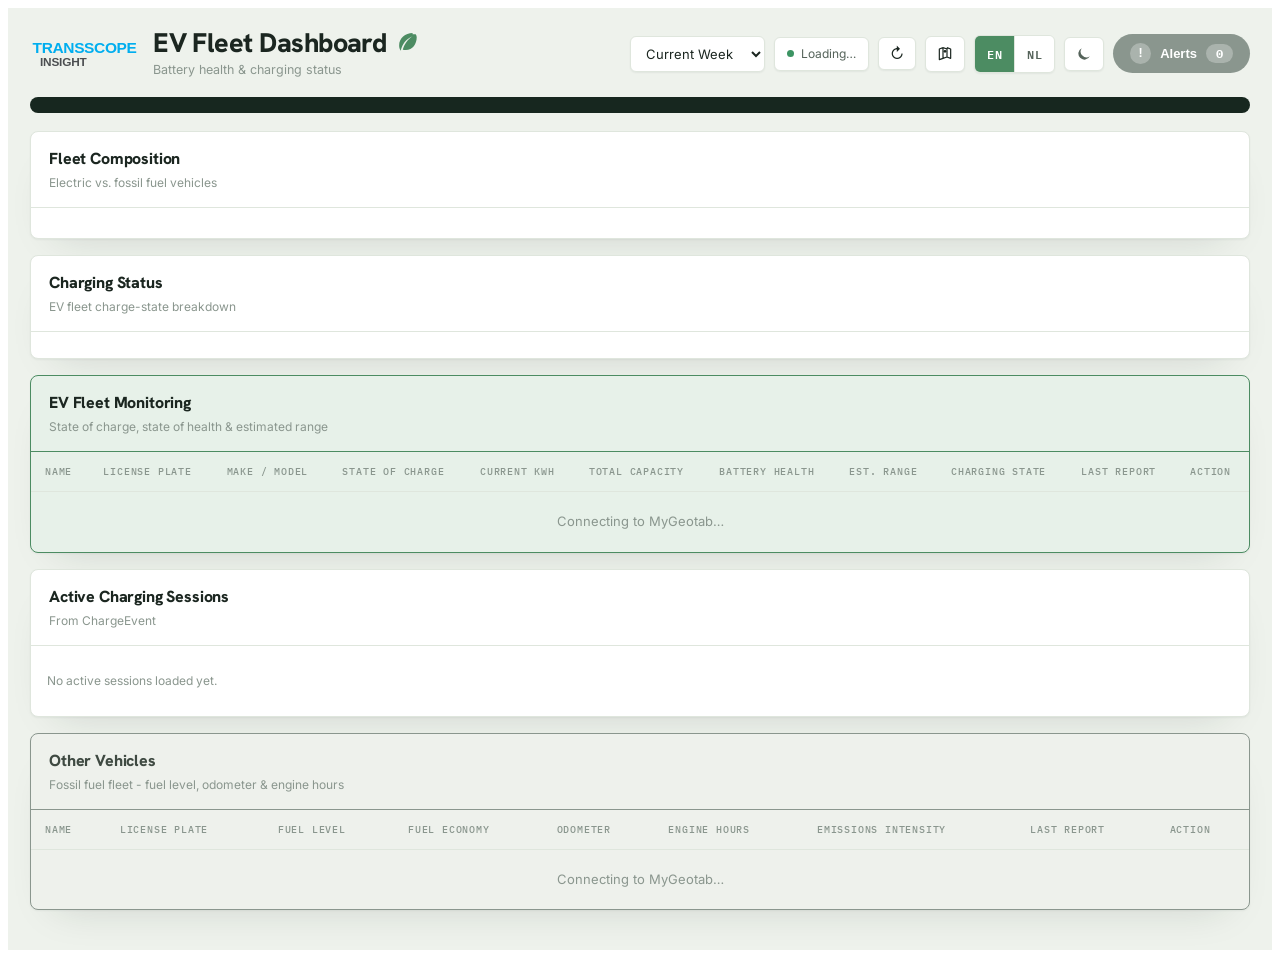
<file: ev-dashboard/geotab-ev-addin V1/index.html>
<!DOCTYPE html>
<html lang="en">
<head>
<meta charset="UTF-8" />
<title>EV Fleet Dashboard</title>
<link rel="preconnect" href="https://fonts.googleapis.com" />
<link rel="stylesheet" href="https://fonts.googleapis.com/css2?family=Hanken+Grotesk:wght@500;700;800&family=IBM+Plex+Mono:wght@400;500;600&family=Inter:wght@400;500;600;700&display=swap" />
<link rel="stylesheet" type="text/css" href="style.css" />
</head>
<body>
  <div id="evFleetDashboard" class="evfd">

    <div class="evfd-toolbar">
      <div class="evfd-brand">
        <svg class="evfd-logo" viewBox="0 0 290 130" xmlns="http://www.w3.org/2000/svg" aria-label="Transscope Insight" role="img">
          <text id="evfdLogoBlue" x="7" y="62" font-family="-apple-system,'Segoe UI',Roboto,Arial,sans-serif" font-weight="800" font-size="42" letter-spacing="-1" fill="#00AEEF">TRANSSCOPE</text>
          <text id="evfdLogoGrey" x="27" y="98" font-family="-apple-system,'Segoe UI',Roboto,Arial,sans-serif" font-weight="800" font-size="32" letter-spacing="-0.5" fill="#4B4E50">INSIGHT</text>
        </svg>
        <div>
        <h1 class="evfd-title">
          <span data-i18n="title">EV Fleet Dashboard</span>
          <svg class="evfd-leaf-icon" viewBox="0 0 24 24" xmlns="http://www.w3.org/2000/svg" aria-hidden="true"><path fill="currentColor" d="M17 3c-7 0-13 5-13 12 0 2 .5 3.5 1.5 5 1.5-6 4.5-11 11.5-14-5 3-8 8-9.5 13 1 .3 2 .4 3 .4 6.5 0 10.5-5.9 10.5-12.4 0-1-.3-2-1-3-1 0-2 0-3 0Z"/></svg>
        </h1>
        <p class="evfd-subtitle" data-i18n="subtitle">Battery health &amp; charging status</p>
        </div>
      </div>
      <div class="evfd-toolbar-right">
        <div class="evfd-filter">
          <select id="evfdPeriodSelect" class="evfd-select" data-i18n-title="chargingPeriod" title="Charging period">
            <option value="current_week" data-i18n="periodCurrentWeek">Current Week</option>
            <option value="last_week" data-i18n="periodLastWeek">Last Week</option>
            <option value="last_month" data-i18n="periodLastMonth">Last Month</option>
            <option value="custom" data-i18n="periodCustom">Custom Range</option>
          </select>
          <span id="evfdCustomRange" class="evfd-custom-range" hidden>
            <input type="date" id="evfdCustomFrom" class="evfd-date-input" />
            <span class="evfd-custom-range-sep">&ndash;</span>
            <input type="date" id="evfdCustomTo" class="evfd-date-input" />
          </span>
        </div>
        <span id="evfdSyncPill" class="evfd-sync-pill">
          <span class="evfd-live-dot"></span><span id="evfdSyncText">Loading&hellip;</span>
        </span>
        <button id="evfdRefreshBtn" class="evfd-icon-btn" data-i18n-title="refresh" title="Refresh">&#8635;</button>
        <button id="evfdChargeMapBtn" class="evfd-icon-btn" data-i18n-title="chargeFuelMap" title="Charge &amp; Fuel Map">
          <svg viewBox="0 0 24 24" width="16" height="16" fill="none" stroke="currentColor" stroke-width="1.8" stroke-linejoin="round" aria-hidden="true"><path d="M9 20l-5.5 2V6L9 4m0 16 6-2m-6 2V4m6 14 5.5 2V6L15 4m0 14V4m-6 0 6 2"/><circle cx="12" cy="9.5" r="2.1" fill="currentColor" stroke="none"/></svg>
        </button>

        <div class="evfd-lang-toggle" id="evfdLangToggle" data-active="en">
          <button type="button" class="evfd-lang-opt" data-lang="en" title="English">EN</button>
          <button type="button" class="evfd-lang-opt" data-lang="nl" title="Nederlands">NL</button>
        </div>

        <button type="button" id="evfdThemeToggle" class="evfd-theme-toggle" data-i18n-title="toggleDarkMode" title="Toggle dark mode" aria-pressed="false">
          <svg class="evfd-theme-moon" viewBox="0 0 24 24" xmlns="http://www.w3.org/2000/svg" aria-hidden="true"><path fill="currentColor" d="M20.7 15.3A8.6 8.6 0 0 1 8.7 3.3 9 9 0 1 0 20.7 15.3Z"/></svg>
          <svg class="evfd-theme-sun" viewBox="0 0 24 24" xmlns="http://www.w3.org/2000/svg" aria-hidden="true"><circle cx="12" cy="12" r="4.2" fill="currentColor"/><g stroke="currentColor" stroke-width="1.8" stroke-linecap="round"><path d="M12 2.5v2.4M12 19.1v2.4M4.2 4.2l1.7 1.7M18.1 18.1l1.7 1.7M2.5 12h2.4M19.1 12h2.4M4.2 19.8l1.7-1.7M18.1 5.9l1.7-1.7"/></g></svg>
        </button>

        <div class="evfd-alert-badge-wrap">
          <button id="evfdAlertBadge" class="evfd-alert-badge is-clear" data-i18n-title="alertsDropdownHead" title="Alerts &amp; Notifications">
            <span class="evfd-alert-bang">!</span>
            <span class="evfd-alert-label" data-i18n="alerts">Alerts</span>
            <span id="evfdAlertCount" class="evfd-alert-count">0</span>
          </button>
          <div id="evfdAlertDropdown" class="evfd-alert-dropdown" hidden>
            <div class="evfd-alert-dropdown-head" data-i18n="alertsDropdownHead">Alerts &amp; Notifications</div>
            <div id="evfdAlerts" class="evfd-alert-list">
              <p class="evfd-muted" style="padding:14px 18px;" data-i18n="noAlerts">No alerts.</p>
            </div>
            <div class="evfd-alert-dropdown-foot">
              <button type="button" id="evfdManageRulesBtn" class="evfd-manage-rules-btn" data-i18n="manageEvAlertRules">Manage EV Alert Rules &rarr;</button>
            </div>
          </div>
        </div>
      </div>
    </div>

    <div class="evfd-hero">
      <div id="evfdKpis" class="evfd-kpi-row"><!-- populated by main.js --></div>
    </div>

    <section class="evfd-panel evfd-composition-panel">
      <div class="evfd-panel-head">
        <div class="evfd-panel-title" data-i18n="fleetComposition">Fleet Composition</div>
        <div class="evfd-panel-sub" data-i18n="fleetCompositionSub">Electric vs. fossil fuel vehicles</div>
      </div>
      <div id="evfdComposition" class="evfd-composition-body"><!-- populated by main.js --></div>
    </section>

    <section class="evfd-panel evfd-charging-status-panel">
      <div class="evfd-panel-head">
        <div class="evfd-panel-title" data-i18n="chargingStatus">Charging Status</div>
        <div class="evfd-panel-sub" data-i18n="chargingStatusSub">EV fleet charge-state breakdown</div>
      </div>
      <div id="evfdChargingStatus" class="evfd-status-row"><!-- populated by main.js --></div>
    </section>

    <div class="evfd-col-main">
        <section class="evfd-panel evfd-panel-ev">
          <div class="evfd-panel-head">
            <div class="evfd-panel-title" data-i18n="evFleetMonitoring">EV Fleet Monitoring</div>
            <div class="evfd-panel-sub" data-i18n="evFleetMonitoringSub">State of charge, state of health &amp; estimated range</div>
          </div>
          <div class="evfd-table-wrap">
            <table class="evfd-table">
              <thead>
                <tr>
                  <th data-i18n="colName">Name</th>
                  <th data-i18n="colLicensePlate">License Plate</th>
                  <th data-i18n="colMakeModel">Make / Model</th>
                  <th data-i18n="colStateOfCharge">State of Charge</th>
                  <th data-i18n="colCurrentKwh">Current kWh</th>
                  <th data-i18n="colTotalCapacity">Total Capacity</th>
                  <th data-i18n="colBatteryHealth">Battery Health</th>
                  <th data-i18n="colEstRange">Est. Range</th>
                  <th data-i18n="colChargingState">Charging State</th>
                  <th data-i18n="colLastReport">Last Report</th>
                  <th data-i18n="colAction">Action</th>
                </tr>
              </thead>
              <tbody id="evfdTableBody">
                <tr><td colspan="11" class="evfd-loading-row" data-i18n="connecting">Connecting to MyGeotab&hellip;</td></tr>
              </tbody>
            </table>
          </div>
        </section>

        <section class="evfd-panel">
          <div class="evfd-panel-head">
            <div class="evfd-panel-title" data-i18n="activeChargingSessions">Active Charging Sessions</div>
            <div class="evfd-panel-sub" data-i18n="fromChargeEvent">From ChargeEvent</div>
          </div>
          <div id="evfdChargeCards" class="evfd-charge-grid">
            <p class="evfd-muted" data-i18n="noActiveSessions">No active sessions loaded yet.</p>
          </div>
        </section>

        <section class="evfd-panel evfd-panel-fossil">
          <div class="evfd-panel-head">
            <div class="evfd-panel-title" data-i18n="otherVehicles">Other Vehicles</div>
            <div class="evfd-panel-sub" data-i18n="otherVehiclesSub">Fossil fuel fleet - fuel level, odometer &amp; engine hours</div>
          </div>
          <div class="evfd-table-wrap">
            <table class="evfd-table">
              <thead>
                <tr>
                  <th data-i18n="colName">Name</th>
                  <th data-i18n="colLicensePlate">License Plate</th>
                  <th data-i18n="colFuelLevel">Fuel Level</th>
                  <th data-i18n="colFuelEconomy">Fuel Economy</th>
                  <th data-i18n="colOdometer">Odometer</th>
                  <th data-i18n="colEngineHours">Engine Hours</th>
                  <th data-i18n="colEmissionsIntensity">Emissions Intensity</th>
                  <th data-i18n="colLastReport">Last Report</th>
                  <th data-i18n="colAction">Action</th>
                </tr>
              </thead>
              <tbody id="evfdOtherTableBody">
                <tr><td colspan="9" class="evfd-loading-row" data-i18n="connecting">Connecting to MyGeotab&hellip;</td></tr>
              </tbody>
            </table>
          </div>
        </section>
    </div>

  </div>

  <div id="evfdSessionsOverlay" class="evfd-sessions-overlay" hidden>
    <div class="evfd-sessions-modal">
      <div class="evfd-sessions-head">
        <div>
          <div class="evfd-sessions-title" id="evfdSessionsTitle" data-i18n="chargingSessions">Charging Sessions</div>
          <div class="evfd-sessions-sub" id="evfdSessionsSub"></div>
        </div>
        <button id="evfdSessionsClose" class="evfd-sessions-close" data-i18n-title="close" title="Close">&times;</button>
      </div>
      <div class="evfd-sessions-filter">
        <select id="evfdSessionsPeriod" class="evfd-select">
          <option value="today" data-i18n="periodToday">Today</option>
          <option value="this_week" selected data-i18n="periodThisWeek">This Week</option>
          <option value="last_week" data-i18n="periodLastWeek">Last Week</option>
          <option value="custom" data-i18n="periodCustom">Custom Range</option>
        </select>
        <span id="evfdSessionsCustomRange" class="evfd-custom-range" hidden>
          <input type="date" id="evfdSessionsCustomFrom" class="evfd-date-input" />
          <span class="evfd-custom-range-sep">&ndash;</span>
          <input type="date" id="evfdSessionsCustomTo" class="evfd-date-input" />
        </span>
      </div>
      <div id="evfdSessionsList" class="evfd-sessions-list"><!-- populated by main.js --></div>
    </div>
  </div>

  <script type="text/javascript" src="main.js"></script>
</body>
</html>
</file>
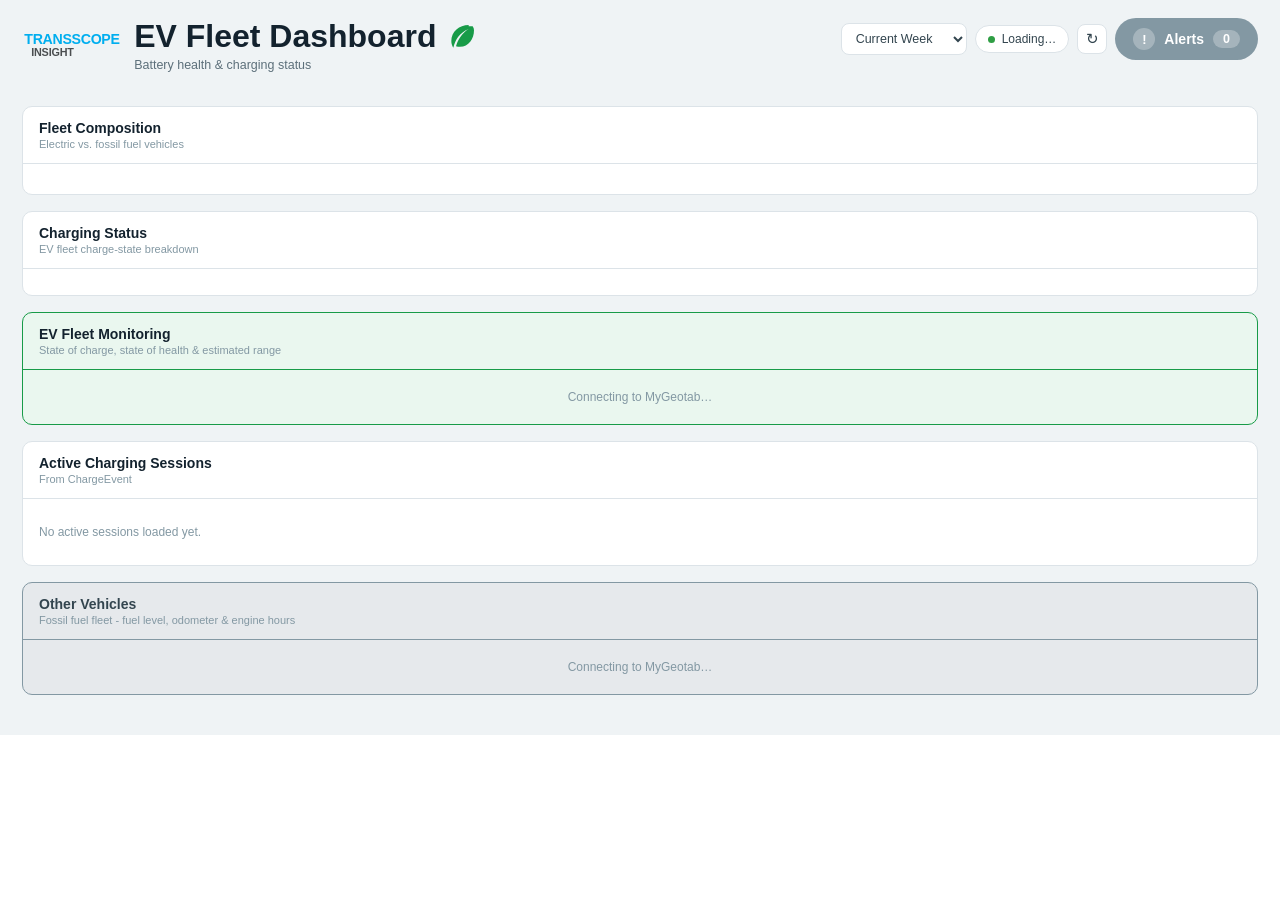
<file: ev-dashboard/geotab-ev-addin V1/embedded/page.html>
<!DOCTYPE html>
<html lang="en">
<head>
<meta charset="UTF-8" />
<title>EV Fleet Dashboard</title>
</head>
<body style="margin:0;">
<div id="evFleetDashboard" style="font-family:-apple-system,'Segoe UI',Roboto,Arial,sans-serif;color:#13222E;background:#EFF3F5;padding:18px 22px 40px;box-sizing:border-box;">
<div style="display:flex;justify-content:space-between;align-items:flex-start;gap:14px;margin-bottom:16px;flex-wrap:wrap;">
<div style="display:flex;align-items:center;gap:14px;">
<svg style="height:44px;width:auto;display:block;flex-shrink:0;" viewBox="0 0 290 130" xmlns="http://www.w3.org/2000/svg" aria-label="Transscope Insight" role="img"><text id="evfdLogoBlue" x="7" y="62" font-family="-apple-system,'Segoe UI',Roboto,Arial,sans-serif" font-weight="800" font-size="42" letter-spacing="-1" fill="#00AEEF">TRANSSCOPE</text><text id="evfdLogoGrey" x="27" y="98" font-family="-apple-system,'Segoe UI',Roboto,Arial,sans-serif" font-weight="800" font-size="32" letter-spacing="-0.5" fill="#4B4E50">INSIGHT</text></svg>
<div>
<h1 style="font-size:32px;font-weight:700;margin:0;display:flex;align-items:center;gap:10px;">
EV Fleet Dashboard
<svg style="width:1em;height:1em;flex-shrink:0;color:#189B48;" viewBox="0 0 24 24" xmlns="http://www.w3.org/2000/svg" aria-hidden="true"><path fill="currentColor" d="M17 3c-7 0-13 5-13 12 0 2 .5 3.5 1.5 5 1.5-6 4.5-11 11.5-14-5 3-8 8-9.5 13 1 .3 2 .4 3 .4 6.5 0 10.5-5.9 10.5-12.4 0-1-.3-2-1-3-1 0-2 0-3 0Z"/></svg>
</h1>
<p id="evfdSubtitle" style="font-size:12.5px;color:#5C6F7A;margin:3px 0 0;">Battery health &amp; charging status</p>
</div>
</div>
<div style="display:flex;align-items:center;gap:8px;flex-wrap:wrap;">
<div style="display:flex;align-items:center;gap:8px;">
<select id="evfdPeriodSelect" title="Charging period" style="height:32px;border-radius:8px;border:1px solid #DCE3E8;background:#FFFFFF;color:#33454F;font-size:12.5px;padding:0 10px;cursor:pointer;box-sizing:border-box;">
<option value="current_week">Current Week</option>
<option value="last_week">Last Week</option>
<option value="last_month">Last Month</option>
<option value="custom">Custom Range</option>
</select>
<span id="evfdCustomRange" hidden style="display:none;align-items:center;gap:6px;">
<input type="date" id="evfdCustomFrom" style="height:32px;border-radius:8px;border:1px solid #DCE3E8;background:#FFFFFF;color:#33454F;font-size:12px;padding:0 8px;box-sizing:border-box;" />
<span style="color:#8398A3;">&ndash;</span>
<input type="date" id="evfdCustomTo" style="height:32px;border-radius:8px;border:1px solid #DCE3E8;background:#FFFFFF;color:#33454F;font-size:12px;padding:0 8px;box-sizing:border-box;" />
</span>
</div>
<span id="evfdSyncPill" style="display:inline-flex;align-items:center;gap:7px;background:#FFFFFF;border:1px solid #DCE3E8;border-radius:999px;padding:6px 12px;font-size:12px;color:#33454F;">
<span style="width:7px;height:7px;border-radius:50%;background:#2F9E44;display:inline-block;"></span><span id="evfdSyncText">Loading&hellip;</span>
</span>
<button id="evfdRefreshBtn" title="Refresh" style="width:30px;height:30px;border-radius:8px;border:1px solid #DCE3E8;background:#FFFFFF;cursor:pointer;font-size:15px;color:#33454F;" onmouseover="this.style.background='#F6F8F9'" onmouseout="this.style.background='#FFFFFF'">&#8635;</button>
<div style="position:relative;">
<button id="evfdAlertBadge" title="Alerts &amp; Notifications" style="display:inline-flex;align-items:center;gap:9px;border:none;border-radius:999px;padding:10px 18px;font-size:14px;font-weight:700;cursor:pointer;color:#FFFFFF;background:#8398A3;">
<span style="display:inline-flex;align-items:center;justify-content:center;width:22px;height:22px;border-radius:50%;background:rgba(255,255,255,.28);font-size:13px;line-height:1;flex-shrink:0;">!</span>
<span style="white-space:nowrap;">Alerts</span>
<span id="evfdAlertCount" style="background:rgba(255,255,255,.28);border-radius:999px;padding:2px 10px;font-size:12.5px;">0</span>
</button>
<div id="evfdAlertDropdown" hidden style="position:absolute;top:calc(100% + 8px);right:0;width:320px;max-height:400px;overflow-y:auto;background:#FFFFFF;border:1px solid #DCE3E8;border-radius:10px;box-shadow:0 8px 24px rgba(0,0,0,.16);z-index:20;box-sizing:border-box;">
<div style="padding:12px 16px;border-bottom:1px solid #DCE3E8;font-size:13px;font-weight:600;">Alerts &amp; Notifications</div>
<div id="evfdAlerts">
<p style="color:#8398A3;font-size:12px;padding:14px 18px;">No alerts.</p>
</div>
<div style="padding:8px 12px;border-top:1px solid #DCE3E8;">
<button id="evfdManageRulesBtn" style="width:100%;border:none;background:none;color:#2F7DD1;font-size:12px;font-weight:600;padding:6px 4px;cursor:pointer;text-align:left;box-sizing:border-box;">Manage EV Alert Rules &rarr;</button>
</div>
</div>
</div>
</div>
</div>
<div id="evfdKpis" style="display:grid;grid-template-columns:repeat(5,1fr);gap:12px;margin-bottom:18px;"></div>
<section style="background:#FFFFFF;border:1px solid #DCE3E8;border-radius:10px;overflow:hidden;box-sizing:border-box;margin-bottom:16px;">
<div style="padding:13px 16px;border-bottom:1px solid #DCE3E8;box-sizing:border-box;">
<div style="font-size:14px;font-weight:600;">Fleet Composition</div>
<div style="font-size:11px;color:#8398A3;margin-top:2px;">Electric vs. fossil fuel vehicles</div>
</div>
<div id="evfdComposition" style="padding:14px 16px 16px;box-sizing:border-box;"></div>
</section>
<section style="background:#FFFFFF;border:1px solid #DCE3E8;border-radius:10px;overflow:hidden;box-sizing:border-box;margin-bottom:16px;">
<div style="padding:13px 16px;border-bottom:1px solid #DCE3E8;box-sizing:border-box;">
<div style="font-size:14px;font-weight:600;">Charging Status</div>
<div style="font-size:11px;color:#8398A3;margin-top:2px;">EV fleet charge-state breakdown</div>
</div>
<div id="evfdChargingStatus" style="display:grid;grid-template-columns:repeat(4,1fr);gap:8px;padding:12px 14px 14px;box-sizing:border-box;"></div>
</section>
<div style="display:flex;flex-direction:column;gap:16px;min-width:0;">
<section style="background:#EAF7EF;border:1px solid #189B48;border-radius:10px;overflow:hidden;box-sizing:border-box;">
<div style="padding:13px 16px;border-bottom:1px solid #189B48;box-sizing:border-box;">
<div style="font-size:14px;font-weight:600;">EV Fleet Monitoring</div>
<div style="font-size:11px;color:#8398A3;margin-top:2px;">State of charge, state of health &amp; estimated range</div>
</div>
<div style="overflow-x:auto;">
<table style="width:100%;border-collapse:collapse;font-size:12px;box-sizing:border-box;">
<thead><tr id="evfdTableHead"></tr></thead>
<tbody id="evfdTableBody">
<tr><td colspan="11" style="text-align:center;color:#8398A3;padding:20px;box-sizing:border-box;">Connecting to MyGeotab&hellip;</td></tr>
</tbody>
</table>
</div>
</section>
<section style="background:#FFFFFF;border:1px solid #DCE3E8;border-radius:10px;overflow:hidden;box-sizing:border-box;">
<div style="padding:13px 16px;border-bottom:1px solid #DCE3E8;box-sizing:border-box;">
<div style="font-size:14px;font-weight:600;">Active Charging Sessions</div>
<div style="font-size:11px;color:#8398A3;margin-top:2px;">From ChargeEvent</div>
</div>
<div id="evfdChargeCards" style="display:grid;grid-template-columns:repeat(2,1fr);gap:12px;padding:14px 16px;box-sizing:border-box;">
<p style="color:#8398A3;font-size:12px;">No active sessions loaded yet.</p>
</div>
</section>
<section style="background:#E6E9EC;border:1px solid #8398A3;border-radius:10px;overflow:hidden;box-sizing:border-box;">
<div style="padding:13px 16px;border-bottom:1px solid #8398A3;box-sizing:border-box;">
<div style="font-size:14px;font-weight:600;color:#33454F;">Other Vehicles</div>
<div style="font-size:11px;color:#8398A3;margin-top:2px;">Fossil fuel fleet - fuel level, odometer &amp; engine hours</div>
</div>
<div style="overflow-x:auto;">
<table style="width:100%;border-collapse:collapse;font-size:12px;box-sizing:border-box;">
<thead><tr id="evfdOtherTableHead"></tr></thead>
<tbody id="evfdOtherTableBody">
<tr><td colspan="9" style="text-align:center;color:#8398A3;padding:20px;box-sizing:border-box;">Connecting to MyGeotab&hellip;</td></tr>
</tbody>
</table>
</div>
</section>
</div>
</div>
<script type="text/javascript">(function () {
"use strict";
if (typeof window.geotab === "undefined") { window.geotab = { addin: {} }; }
var SOC_DIAGNOSTIC_ID = "DiagnosticStateOfChargeId";
var CHARGE_STATE_DIAGNOSTIC_ID = "DiagnosticElectricVehicleChargingStateId";
var LOOKBACK_HOURS = 24;
var FUEL_LEVEL_DIAGNOSTIC_ID = "DiagnosticFuelLevelId";
var ODOMETER_DIAGNOSTIC_ID = "DiagnosticOdometerId";
var ENGINE_HOURS_DIAGNOSTIC_ID = "DiagnosticEngineHoursId";
var DIESEL_CO2_G_PER_LITRE = 2680; // adjust for your fleet's actual fuel type
var LEAF_ICON_SVG = '<svg style="width:.95em;height:.95em;vertical-align:-0.12em;margin-right:5px;" viewBox="0 0 24 24" xmlns="http://www.w3.org/2000/svg" aria-hidden="true">' +
'<path fill="currentColor" d="M17 3c-7 0-13 5-13 12 0 2 .5 3.5 1.5 5 1.5-6 4.5-11 11.5-14-5 3-8 8-9.5 13 1 .3 2 .4 3 .4 6.5 0 10.5-5.9 10.5-12.4 0-1-.3-2-1-3-1 0-2 0-3 0Z"/>' +
'</svg>';
var EV_KM_PER_KWH = 5.5;
var ICE_CO2_G_PER_KM = 192;
var FULL_CHARGE_SOC_THRESHOLD = 95;
var LOW_CHARGE_SOC_THRESHOLD = 20;
// Names of the MyGeotab Rules the customer creates under Rules & Groups ->
// Rules. Matched via RuleSearch's wildcard name search, so a rule named
// e.g. "EV lage acculading (fleet)" still matches. Edit these two strings
// if the customer's actual rule names differ from what's shown here.
var EV_ALERT_RULE_NAMES = { lowSoc: "EV lage acculading", chargeComplete: "EV klaar met laden" };
// Confirmed by the user directly from their MyGeotab address bar: the
// Rules configuration page is #rules.
var RULES_PAGE_HASH = "rules";
var STATUS_ICONS = {
full: '<svg style="width:1em;height:1em;display:block;" viewBox="0 0 24 24" xmlns="http://www.w3.org/2000/svg" aria-hidden="true"><rect x="2" y="7" width="18" height="10" rx="2" fill="none" stroke="currentColor" stroke-width="1.6"/><rect x="21" y="10" width="2" height="4" fill="currentColor"/><rect x="4.5" y="9" width="13" height="6" fill="currentColor"/></svg>',
low: '<svg style="width:1em;height:1em;display:block;" viewBox="0 0 24 24" xmlns="http://www.w3.org/2000/svg" aria-hidden="true"><rect x="2" y="7" width="18" height="10" rx="2" fill="none" stroke="currentColor" stroke-width="1.6"/><rect x="21" y="10" width="2" height="4" fill="currentColor"/><rect x="4.5" y="9" width="3" height="6" fill="currentColor"/></svg>',
charging: '<svg style="width:1em;height:1em;display:block;" viewBox="0 0 24 24" xmlns="http://www.w3.org/2000/svg" aria-hidden="true"><path fill="currentColor" d="M13 2 4 14h6l-1 8 9-12h-6z"/></svg>',
idle: '<svg style="width:1em;height:1em;display:block;" viewBox="0 0 24 24" xmlns="http://www.w3.org/2000/svg" aria-hidden="true"><rect x="2" y="7" width="18" height="10" rx="2" fill="none" stroke="currentColor" stroke-width="1.6"/><rect x="21" y="10" width="2" height="4" fill="currentColor"/><line x1="1" y1="5" x2="21" y2="19" stroke="currentColor" stroke-width="1.8"/></svg>'
};
var COLOR = {"bg":"#EFF3F5","surface":"#FFFFFF","surface2":"#F6F8F9","line":"#DCE3E8","ink900":"#13222E","ink700":"#33454F","ink500":"#5C6F7A","ink400":"#8398A3","green":"#6FA83A","evGreen":"#189B48","darkGreen":"#0E5C2B","accent":"#2F7DD1","panelEvBg":"#EAF7EF","panelFossilBg":"#E6E9EC","logoBlue":"#00AEEF","logoGrey":"#4B4E50"};
var STATUS_COLOR = {"excellent":"#2F9E44","good":"#6FA83A","fair":"#D9A222","poor":"#DB7B2B","critical":"#D6455D"};
var CHG_COLOR = {"ac":"#2F7DD1","dc":"#7CB92F"};
var FONT_MONO = "'SFMono-Regular',Consolas,'Liberation Mono',monospace";
var NUM_STYLE = "font-family:" + FONT_MONO + ";font-variant-numeric:tabular-nums;";
var EV_COLUMNS_KEYS = ["Name", "License Plate", "Make / Model", "State of Charge", "Current kWh", "Total Capacity", "Battery Health", "Est. Range", "Charging State", "Last Report", "Action"];
var OTHER_COLUMNS_KEYS = ["Name", "License Plate", "Fuel Level", "Fuel Economy", "Odometer", "Engine Hours", "Emissions Intensity", "Last Report", "Action"];
function renderThead(headEl, keys, borderColor, bgColor) {
headEl.innerHTML = keys.map(function (k) {
return '<th style="text-align:left;font-size:9.5px;letter-spacing:.03em;text-transform:uppercase;color:' + COLOR.ink400 + ';padding:9px 10px;border-bottom:1px solid ' + borderColor + ';white-space:nowrap;box-sizing:border-box;background:' + bgColor + ';">' + k + '</th>';
}).join("");
}
function escapeHtml(s) {
return String(s).replace(/[&<>"']/g, function (c) {
return { "&": "&amp;", "<": "&lt;", ">": "&gt;", '"': "&quot;", "'": "&#39;" }[c];
});
}
function actionButtonsCell(td, id, showSessions) {
var sessionsBtn = !showSessions ? "" :
'<button data-sessions data-device-id="' + escapeHtml(id) + '" style="border:1px solid ' + COLOR.evGreen + ';background:' + COLOR.surface + ';color:' + COLOR.evGreen + ';font-size:11px;font-weight:600;padding:5px 10px;border-radius:6px;cursor:pointer;white-space:nowrap;">' + "Charging Sessions" + '</button>';
return '<td style="' + td + '"><div style="display:flex;gap:6px;flex-wrap:wrap;">' +
sessionsBtn +
'<button data-trips data-device-id="' + escapeHtml(id) + '" style="border:none;background:' + COLOR.accent + ';color:#FFFFFF;font-size:11px;font-weight:700;padding:5px 12px;border-radius:6px;cursor:pointer;white-space:nowrap;box-shadow:0 1px 3px rgba(47,125,209,.4);" onmouseover="this.style.background=\'#2569BA\'" onmouseout="this.style.background=\'' + COLOR.accent + '\'">' + "Trips" + '</button>' +
'<button data-localize data-device-id="' + escapeHtml(id) + '" style="border:1px solid ' + COLOR.line + ';background:' + COLOR.surface + ';color:' + COLOR.accent + ';font-size:11px;font-weight:600;padding:5px 10px;border-radius:6px;cursor:pointer;white-space:nowrap;" onmouseover="this.style.background=\'' + COLOR.surface2 + '\'" onmouseout="this.style.background=\'' + COLOR.surface + '\'">' + "Localize Vehicle" + '</button>' +
'</div></td>';
}
function vehicleLinkCell(td, id, name, bg) {
return '<td style="' + td + '"><span data-open-device data-device-id="' + escapeHtml(id) + '" title="' + "Open vehicle asset page" + '" style="display:inline-block;font-family:' + FONT_MONO + ';font-weight:600;color:' + COLOR.accent + ';cursor:pointer;border:1px solid ' + COLOR.line + ';background:' + bg + ';padding:4px 10px;border-radius:6px;" onmouseover="this.style.background=\'rgba(47,125,209,.12)\';this.style.borderColor=\'' + COLOR.accent + '\'" onmouseout="this.style.background=\'' + bg + '\';this.style.borderColor=\'' + COLOR.line + '\'">' + escapeHtml(name) + '</span></td>';
}
function startOfWeek(d) {
var date = new Date(d);
var day = date.getDay();
var diff = day === 0 ? -6 : 1 - day;
date.setDate(date.getDate() + diff);
date.setHours(0, 0, 0, 0);
return date;
}
// Confirmed by the user directly from their MyGeotab address bar: the EV
// Charging page is #evCharging, filtered to one vehicle via devices:!(id)
// (same list-wrapping pattern as #tripsHistory). Date range is left to the
// user inside that page rather than pinned here.
function chargingSessionsHash(deviceId) {
return "evCharging,devices:!(" + deviceId + ")";
}
function getPeriodRange(period, customFrom, customTo) {
var now = new Date();
if (period === "last_week") {
var thisWeekStart = startOfWeek(now);
var from = new Date(thisWeekStart);
from.setDate(from.getDate() - 7);
var to = new Date(thisWeekStart);
to.setMilliseconds(-1);
return { from: from, to: to, label: "Last Week" };
}
if (period === "last_month") {
var y = now.getFullYear(), m = now.getMonth();
var lmFrom = new Date(y, m - 1, 1, 0, 0, 0, 0);
var lmTo = new Date(y, m, 1, 0, 0, 0, 0);
lmTo.setMilliseconds(-1);
return { from: lmFrom, to: lmTo, label: "Last Month" };
}
if (period === "custom") {
var cFrom = customFrom ? new Date(customFrom + "T00:00:00") : startOfWeek(now);
var cTo = customTo ? new Date(customTo + "T23:59:59") : now;
return { from: cFrom, to: cTo, label: "Custom Range" };
}
return { from: startOfWeek(now), to: now, label: "Current Week" };
}
geotab.addin.evFleetDashboard = function () {
var elTableBody = document.getElementById("evfdTableBody");
var elTableHead = document.getElementById("evfdTableHead");
var elOtherTableBody = document.getElementById("evfdOtherTableBody");
var elOtherTableHead = document.getElementById("evfdOtherTableHead");
var elKpis = document.getElementById("evfdKpis");
var elChargeCards = document.getElementById("evfdChargeCards");
var elChargingStatus = document.getElementById("evfdChargingStatus");
var elAlerts = document.getElementById("evfdAlerts");
var elAlertBadge = document.getElementById("evfdAlertBadge");
var elAlertCount = document.getElementById("evfdAlertCount");
var elAlertDropdown = document.getElementById("evfdAlertDropdown");
var elManageRulesBtn = document.getElementById("evfdManageRulesBtn");
var elComposition = document.getElementById("evfdComposition");
var elSyncText = document.getElementById("evfdSyncText");
var elRefreshBtn = document.getElementById("evfdRefreshBtn");
var elPeriodSelect = document.getElementById("evfdPeriodSelect");
var elCustomRange = document.getElementById("evfdCustomRange");
var elCustomFrom = document.getElementById("evfdCustomFrom");
var elCustomTo = document.getElementById("evfdCustomTo");
var elRoot = document.getElementById("evFleetDashboard");
var lastModel = null;
var lastSyncState = null;
var ruleAlertsCache = [];
function renderTheads() {
renderThead(elTableHead, EV_COLUMNS_KEYS, COLOR.evGreen, COLOR.panelEvBg);
renderThead(elOtherTableHead, OTHER_COLUMNS_KEYS, COLOR.ink400, COLOR.panelFossilBg);
}
function updateSyncText() {
if (!lastSyncState) { elSyncText.textContent = "Loading..."; return; }
if (lastSyncState.kind === "synced") { elSyncText.textContent = "Synced " + lastSyncState.time.toLocaleTimeString(); }
else if (lastSyncState.kind === "error") { elSyncText.textContent = "Error loading data"; }
}
function loadAndRender(api) {
var liveFromDate = new Date(Date.now() - LOOKBACK_HOURS * 3600 * 1000).toISOString();
var period = getPeriodRange(elPeriodSelect.value, elCustomFrom.value, elCustomTo.value);
api.multiCall([
["Get", { typeName: "Device", search: { fromDate: liveFromDate } }],
["Get", { typeName: "StatusData", search: { diagnosticSearch: { id: SOC_DIAGNOSTIC_ID }, fromDate: liveFromDate } }],
["Get", { typeName: "StatusData", search: { diagnosticSearch: { id: CHARGE_STATE_DIAGNOSTIC_ID }, fromDate: liveFromDate } }],
["Get", { typeName: "BatteryStateOfHealth", search: {} }],
["Get", { typeName: "ChargeEvent", search: { fromDate: liveFromDate } }],
["Get", { typeName: "ChargeEvent", search: { fromDate: period.from.toISOString(), toDate: period.to.toISOString() } }],
["Get", { typeName: "StatusData", search: { diagnosticSearch: { id: FUEL_LEVEL_DIAGNOSTIC_ID }, fromDate: liveFromDate } }],
["Get", { typeName: "StatusData", search: { diagnosticSearch: { id: ODOMETER_DIAGNOSTIC_ID }, fromDate: liveFromDate } }],
["Get", { typeName: "StatusData", search: { diagnosticSearch: { id: ENGINE_HOURS_DIAGNOSTIC_ID }, fromDate: liveFromDate } }],
["Get", { typeName: "Trip", search: { fromDate: liveFromDate } }],
["Get", { typeName: "FuelUsed", search: { fromDate: liveFromDate } }],
["Get", { typeName: "Rule", search: { name: "%" + EV_ALERT_RULE_NAMES.lowSoc + "%" } }],
["Get", { typeName: "Rule", search: { name: "%" + EV_ALERT_RULE_NAMES.chargeComplete + "%" } }]
], function (results) {
try {
var model = buildModel(results[0], results[1], results[2], results[3], results[4], results[6], results[7], results[8], results[9], results[10]);
model.totalDeviceCount = (results[0] || []).length;
model.totalChargedKwh = sumEnergyKwh(results[5]);
model.acChargedKwh = sumEnergyKwh(results[5], "AC");
model.dcChargedKwh = sumEnergyKwh(results[5], "DC");
model.periodChargeEventCount = (results[5] || []).length;
model.periodLabel = period.label;
model.isLivePeriod = elPeriodSelect.value === "current_week";
console.log("EV Fleet Dashboard: period", period.label, "(" + period.from.toISOString() + " to " + period.to.toISOString() + ") -",
model.periodChargeEventCount, "ChargeEvent record(s),", model.totalChargedKwh, "kWh");
render(model);
lastSyncState = { kind: "synced", time: new Date() };
updateSyncText();
loadRuleAlerts(api, results[0], results[11], results[12]);
} catch (e) {
console.error("EV Fleet Dashboard: failed to process API results", e);
}
}, function (err) {
console.error("EV Fleet Dashboard: MyGeotab API call failed", err);
lastSyncState = { kind: "error", time: null };
updateSyncText();
});
}
// Rule/ExceptionEvent lookup runs as a second, separate step after the main
// multiCall - ExceptionEvent can only be searched by rule ID, not by name,
// so the Rule Get calls above have to resolve first. Renders nothing (and
// leaves the customer's own alerts button working normally) until the
// customer has actually created these two Rules in MyGeotab - a Rule Get
// with no match just returns an empty array, not an error.
function loadRuleAlerts(api, devices, lowSocRules, chargeCompleteRules) {
var deviceNameById = {};
(devices || []).forEach(function (d) { deviceNameById[d.id] = d.name || d.id; });
var rules = [];
if (lowSocRules && lowSocRules[0]) rules.push({ id: lowSocRules[0].id, name: lowSocRules[0].name, sev: "critical" });
if (chargeCompleteRules && chargeCompleteRules[0]) rules.push({ id: chargeCompleteRules[0].id, name: chargeCompleteRules[0].name, sev: "info" });
if (!rules.length) { ruleAlertsCache = []; return; }
var fromDate = new Date(Date.now() - LOOKBACK_HOURS * 3600 * 1000).toISOString();
api.multiCall(rules.map(function (r) {
return ["Get", { typeName: "ExceptionEvent", search: { ruleSearch: { id: r.id }, fromDate: fromDate } }];
}), function (results) {
var alerts = [];
rules.forEach(function (r, idx) {
(results[idx] || []).forEach(function (ex) {
var devId = ex.device && ex.device.id;
var vehName = devId ? (deviceNameById[devId] || devId) : "Unknown vehicle";
alerts.push({ sev: r.sev, title: r.name + " - " + vehName, detail: ex.activeFrom ? new Date(ex.activeFrom).toLocaleString() : "" });
});
});
ruleAlertsCache = alerts;
if (lastModel) renderAlerts(lastModel.vehicles);
}, function (err) {
console.error("EV Fleet Dashboard: rule-based alert lookup failed", err);
});
}
function sumEnergyKwh(chargeEvents, chargeTypeFilter) {
return (chargeEvents || []).reduce(function (sum, ce) {
if (chargeTypeFilter && ce.chargeType !== chargeTypeFilter) return sum;
return sum + (typeof ce.energyConsumedKwh === "number" ? ce.energyConsumedKwh : 0);
}, 0);
}
var vinCache = {};
function decodeVin(vin, cb) {
if (!vin) { cb(null); return; }
if (Object.prototype.hasOwnProperty.call(vinCache, vin)) { cb(vinCache[vin]); return; }
fetch("https://vpic.nhtsa.dot.gov/api/vehicles/decodevinvalues/" + encodeURIComponent(vin) + "?format=json")
.then(function (r) { return r.json(); })
.then(function (data) {
var row = data.Results && data.Results[0];
var result = (row && row.Make) ? (row.Make + (row.Model ? " " + row.Model : "")) : null;
vinCache[vin] = result;
cb(result);
})
.catch(function () { vinCache[vin] = null; cb(null); });
}
function latestByDevice(statusRows) {
var map = {};
(statusRows || []).forEach(function (row) {
var id = row.device && row.device.id;
if (!id) return;
if (!map[id] || new Date(row.dateTime) > new Date(map[id].dateTime)) map[id] = row;
});
return map;
}
function buildModel(devices, socRows, chargeRows, sohRows, chargeEvents, fuelRows, odoRows, engineHourRows, tripRows, fuelUsedRows) {
var socByDevice = latestByDevice(socRows);
var chargeStateByDevice = latestByDevice(chargeRows);
var sohByDevice = {};
(sohRows || []).forEach(function (r) {
var id = r.device && r.device.id;
if (id) sohByDevice[id] = r;
});
var lastChargeEventByDevice = {};
(chargeEvents || []).forEach(function (ce) {
var id = ce.device && ce.device.id;
if (!id) return;
if (!lastChargeEventByDevice[id] || new Date(ce.startTime) > new Date(lastChargeEventByDevice[id].startTime)) {
lastChargeEventByDevice[id] = ce;
}
});
var vehicles = (devices || [])
.filter(function (d) { return !!socByDevice[d.id]; })
.map(function (d) {
var soc = Math.round(socByDevice[d.id].data);
var chargeStateVal = chargeStateByDevice[d.id] ? Math.round(chargeStateByDevice[d.id].data) : 0;
var soh = sohByDevice[d.id];
var sohPct = soh ? Math.round(soh.stateOfHealthMean * 100) : null;
var capacityKwh = soh ? soh.currentBatteryCapacityMeanKwh : null;
var lastEvent = lastChargeEventByDevice[d.id] || null;
var estRangeKm = capacityKwh != null
? Math.round(capacityKwh * (soc / 100) * 5.5) // ~5.5 km/kWh, adjust per fleet's real consumption
: null;
return {
id: d.id,
name: d.name || d.id,
licensePlate: d.licensePlate || null,
vin: d.vehicleIdentificationNumber || null,
soc: soc,
sohPct: sohPct,
estRangeKm: estRangeKm,
chargeState: chargeStateVal,
lastReport: socByDevice[d.id].dateTime,
lastChargeEvent: lastEvent,
capacityKwh: capacityKwh
};
});
var fuelByDevice = latestByDevice(fuelRows);
var odoByDevice = latestByDevice(odoRows);
var engineHoursByDevice = latestByDevice(engineHourRows);
var distanceKmByDevice = {};
(tripRows || []).forEach(function (t) {
var id = t.device && t.device.id;
if (!id || typeof t.distance !== "number") return;
distanceKmByDevice[id] = (distanceKmByDevice[id] || 0) + t.distance;
});
var fuelLitresByDevice = {};
(fuelUsedRows || []).forEach(function (f) {
var id = f.device && f.device.id;
if (!id || typeof f.litres !== "number") return;
fuelLitresByDevice[id] = (fuelLitresByDevice[id] || 0) + f.litres;
});
var otherVehicles = (devices || [])
.filter(function (d) { return !socByDevice[d.id]; })
.map(function (d) {
var fuel = fuelByDevice[d.id];
var odo = odoByDevice[d.id];
var engineHours = engineHoursByDevice[d.id];
var lastReport = [fuel, odo, engineHours]
.filter(Boolean)
.map(function (r) { return r.dateTime; })
.sort(function (a, b) { return new Date(b) - new Date(a); })[0] || null;
var distanceKm = distanceKmByDevice[d.id] || null;
var fuelLitres = fuelLitresByDevice[d.id] || null;
var fuelEconomyKmPerL = (distanceKm && fuelLitres) ? distanceKm / fuelLitres : null;
var emissionsIntensityGPerKm = (distanceKm && fuelLitres)
? (fuelLitres * DIESEL_CO2_G_PER_LITRE) / distanceKm
: null;
return {
id: d.id,
name: d.name || d.id,
licensePlate: d.licensePlate || null,
fuelPct: fuel ? Math.round(fuel.data) : null,
odometerKm: odo ? Math.round(odo.data / 1000) : null,
engineHours: engineHours ? (engineHours.data / 3600) : null,
fuelEconomyKmPerL: fuelEconomyKmPerL,
emissionsIntensityGPerKm: emissionsIntensityGPerKm,
lastReport: lastReport
};
});
return { vehicles: vehicles, otherVehicles: otherVehicles };
}
function statusFor(v) {
if (v.soc <= 15) return "critical";
if (v.sohPct != null && v.sohPct < 80) return "fair";
if (v.soc <= 35) return "poor";
if (v.sohPct != null && v.sohPct < 90) return "good";
return "excellent";
}
function timeAgo(iso) {
var mins = Math.round((Date.now() - new Date(iso).getTime()) / 60000);
if (mins < 1) return "<1 min ago";
if (mins < 60) return mins + " min ago";
return Math.round(mins / 60) + " hr ago";
}
function chargeStateLabel(state) {
if (state === 1) return "AC charging";
if (state === 2) return "DC fast charging";
return "Not charging";
}
function render(model) {
lastModel = model;
renderKpis(model.vehicles, model.totalDeviceCount, model.totalChargedKwh, model.periodLabel, model.periodChargeEventCount, model.isLivePeriod, model.acChargedKwh, model.dcChargedKwh);
renderComposition(model.vehicles, model.totalDeviceCount, model.totalChargedKwh, model.periodLabel);
renderChargingStatus(model.vehicles);
renderTable(model.vehicles);
renderChargeCards(model.vehicles);
renderAlerts(model.vehicles);
renderOtherVehicles(model.otherVehicles);
}
function renderKpis(vehicles, totalDeviceCount, totalChargedKwh, periodLabel, periodChargeEventCount, isLivePeriod, acChargedKwh, dcChargedKwh) {
var charging = vehicles.filter(function (v) { return v.chargeState !== 0; });
var ac = charging.filter(function (v) { return v.chargeState === 1; }).length;
var dc = charging.filter(function (v) { return v.chargeState === 2; }).length;
var fleetTotal = totalDeviceCount || vehicles.length;
var evPct = fleetTotal ? Math.round((vehicles.length / fleetTotal) * 100) : 0;
var withCapacity = vehicles.filter(function (v) { return v.capacityKwh != null; });
var currentKwhTotal = withCapacity.reduce(function (s, v) { return s + v.capacityKwh * (v.soc / 100); }, 0);
var avgKwh = withCapacity.length ? currentKwhTotal / withCapacity.length : 0;
var chargedSub = periodLabel;
if (periodChargeEventCount === 0) chargedSub += " / 0 charge events found";
var chargedBreakdown = periodChargeEventCount
? '<div style="font-size:10px;color:' + COLOR.ink400 + ';margin-top:2px;">' + Math.round(acChargedKwh || 0) + ' kWh AC / ' + Math.round(dcChargedKwh || 0) + ' kWh DC</div>'
: "";
var acDcSpec = '<div style="font-size:10px;color:' + COLOR.ink400 + ';margin-top:2px;">AC: up to 11 kW &middot; DC: over 11 kW</div>';
var currentChargeValue = isLivePeriod ? (Math.round(currentKwhTotal) + " kWh") : "&mdash;";
var currentChargeSub = isLivePeriod
? (withCapacity.length ? "avg " + avgKwh.toFixed(1) + " kWh/EV" : "")
: "live value - n/a for " + periodLabel;
elKpis.innerHTML = [
kpiCard("Total Vehicles", fleetTotal, "", COLOR.accent),
kpiCard(LEAF_ICON_SVG + "EV Vehicles", vehicles.length, evPct + "% of fleet", COLOR.evGreen),
kpiCard("Charging Now", charging.length, ac + " AC / " + dc + " DC fast" + acDcSpec, charging.length ? COLOR.darkGreen : null),
kpiCard("Current Charge", currentChargeValue, currentChargeSub, COLOR.evGreen),
kpiCard("Total Charged", Math.round(totalChargedKwh || 0) + " kWh", chargedSub + chargedBreakdown)
].join("");
}
function kpiCard(label, value, sub, toneColor) {
return '<div style="background:' + COLOR.surface + ';border:1px solid ' + COLOR.line + ';border-radius:10px;padding:13px 15px;box-sizing:border-box;">' +
'<div style="font-size:11.5px;color:' + COLOR.ink500 + ';">' + label + '</div>' +
'<div style="font-size:22px;font-weight:700;margin-top:6px;' + NUM_STYLE + 'color:' + (toneColor || COLOR.ink900) + ';">' + value + '</div>' +
(sub ? '<div style="font-size:11px;color:' + COLOR.ink400 + ';margin-top:3px;">' + sub + '</div>' : '') +
'</div>';
}
function statusCard(iconColor, icon, label, tooltip, count) {
return '<div style="border:1px solid ' + COLOR.line + ';border-radius:8px;padding:8px 10px;background:' + COLOR.surface2 + ';box-sizing:border-box;min-width:0;">' +
'<div style="display:flex;align-items:flex-start;gap:5px;font-size:10.5px;font-weight:600;color:' + COLOR.ink700 + ';margin-bottom:6px;line-height:1.25;">' +
'<span style="flex-shrink:0;display:inline-flex;font-size:12px;color:' + iconColor + ';margin-top:1px;">' + icon + '</span>' +
'<span style="flex:1 1 auto;min-width:0;padding-top:1px;">' + label + '</span>' +
'<span title="' + escapeHtml(tooltip) + '" style="margin-left:auto;display:inline-flex;align-items:center;justify-content:center;width:13px;height:13px;border-radius:50%;border:1px solid ' + COLOR.ink400 + ';color:' + COLOR.ink400 + ';font-size:9px;font-style:italic;font-family:Georgia,\'Times New Roman\',serif;cursor:help;flex-shrink:0;">i</span>' +
'</div>' +
'<div style="display:flex;align-items:center;gap:7px;">' +
'<span style="flex-shrink:0;display:inline-flex;font-size:17px;color:' + iconColor + ';">' + icon + '</span>' +
'<span style="display:flex;flex-direction:column;min-width:0;">' +
'<span style="font-size:16px;font-weight:700;line-height:1.15;' + NUM_STYLE + 'color:' + iconColor + ';">' + count + '</span>' +
'<span style="font-size:9.5px;color:' + COLOR.ink400 + ';margin-top:1px;">' + "Assets" + '</span>' +
'</span>' +
'</div>' +
'</div>';
}
function renderChargingStatus(vehicles) {
var full = vehicles.filter(function (v) { return v.soc >= FULL_CHARGE_SOC_THRESHOLD; }).length;
var low = vehicles.filter(function (v) { return v.soc <= LOW_CHARGE_SOC_THRESHOLD; }).length;
var charging = vehicles.filter(function (v) { return v.chargeState !== 0; }).length;
var notCharging = vehicles.length - charging;
elChargingStatus.innerHTML =
statusCard(STATUS_COLOR.good, STATUS_ICONS.full, "Full Charge", "EVs at " + FULL_CHARGE_SOC_THRESHOLD + "% state of charge or higher", full) +
statusCard(STATUS_COLOR.critical, STATUS_ICONS.low, "Low Charge", "EVs at " + LOW_CHARGE_SOC_THRESHOLD + "% state of charge or lower", low) +
statusCard(COLOR.darkGreen, STATUS_ICONS.charging, "Charging", "EVs currently charging (AC or DC fast)", charging) +
statusCard(COLOR.ink500, STATUS_ICONS.idle, "Not Charging", "EVs not currently charging", notCharging);
}
function renderComposition(vehicles, totalDeviceCount, totalChargedKwh, periodLabel) {
var fleetTotal = totalDeviceCount || vehicles.length;
var evCount = vehicles.length;
var fossilCount = Math.max(fleetTotal - evCount, 0);
var evPct = fleetTotal ? Math.round((evCount / fleetTotal) * 100) : 0;
var fossilPct = fleetTotal ? 100 - evPct : 0;
var kmAvoided = (totalChargedKwh || 0) * EV_KM_PER_KWH;
var co2AvoidedKg = kmAvoided * ICE_CO2_G_PER_KM / 1000;
elComposition.innerHTML =
'<div style="display:flex;width:100%;height:14px;border-radius:999px;overflow:hidden;background:' + COLOR.line + ';">' +
'<span style="display:block;height:100%;width:' + evPct + '%;background:' + COLOR.evGreen + ';"></span>' +
'<span style="display:block;height:100%;width:' + fossilPct + '%;background:' + COLOR.ink400 + ';"></span>' +
'</div>' +
'<div style="display:flex;gap:22px;margin-top:12px;flex-wrap:wrap;">' +
'<div style="display:flex;align-items:center;gap:8px;font-size:12.5px;"><span style="width:10px;height:10px;border-radius:3px;flex-shrink:0;display:inline-block;background:' + COLOR.evGreen + ';"></span><span style="color:' + COLOR.ink500 + ';">' + "Electric" + '</span><span style="font-weight:700;margin-left:4px;' + NUM_STYLE + '">' + evCount + ' (' + evPct + '%)</span></div>' +
'<div style="display:flex;align-items:center;gap:8px;font-size:12.5px;"><span style="width:10px;height:10px;border-radius:3px;flex-shrink:0;display:inline-block;background:' + COLOR.ink400 + ';"></span><span style="color:' + COLOR.ink500 + ';">' + "Fossil Fuel" + '</span><span style="font-weight:700;margin-left:4px;' + NUM_STYLE + '">' + fossilCount + ' (' + fossilPct + '%)</span></div>' +
'</div>' +
'<div style="display:flex;justify-content:space-between;align-items:baseline;margin-top:14px;padding-top:14px;border-top:1px solid ' + COLOR.line + ';">' +
'<span style="font-size:12.5px;color:' + COLOR.ink700 + ';font-weight:600;">' + "Est. tailpipe emissions avoided (" + periodLabel + ")" + '</span>' +
'<span style="font-size:16px;font-weight:700;color:' + COLOR.green + ';' + NUM_STYLE + '">' + co2AvoidedKg.toFixed(0) + ' kg CO2</span>' +
'</div>' +
'<div style="font-size:10.5px;color:' + COLOR.ink400 + ';margin-top:4px;">' + "Based on " + Math.round(kmAvoided) + " EV km charged vs. an average ICE vehicle at ~" + ICE_CO2_G_PER_KM + " g CO2/km - adjust both factors for your actual fleet efficiency and vehicle mix." + '</div>';
}
function renderTable(vehicles) {
if (!vehicles.length) {
elTableBody.innerHTML = '<tr><td colspan="11" style="text-align:center;color:' + COLOR.ink400 + ';padding:20px;box-sizing:border-box;">' + "No EVs reporting state-of-charge data in the last " + LOOKBACK_HOURS + "h." + '</td></tr>';
return;
}
var sorted = vehicles.slice().sort(function (a, b) { return a.soc - b.soc; });
elTableBody.innerHTML = sorted.map(function (v, idx) {
var status = statusFor(v);
var meterColor = STATUS_COLOR[status];
var currentKwh = v.capacityKwh != null ? (v.capacityKwh * (v.soc / 100)).toFixed(1) : null;
var borderBottom = idx === sorted.length - 1 ? "none" : "1px solid " + COLOR.line;
var chgKey = v.chargeState === 2 ? "dc" : "ac";
var chargeChip = v.chargeState === 0
? '<span style="display:inline-flex;align-items:center;gap:5px;font-size:10.5px;font-weight:600;padding:3px 8px;border-radius:999px;white-space:nowrap;background:' + COLOR.surface2 + ';border:1px solid ' + COLOR.line + ';color:' + COLOR.ink700 + ';">' + "Not charging" + '</span>'
: '<span style="display:inline-flex;align-items:center;gap:5px;font-size:10.5px;font-weight:600;padding:3px 8px;border-radius:999px;white-space:nowrap;background:rgba(47,125,209,.15);color:' + CHG_COLOR[chgKey] + ';"><span style="width:6px;height:6px;border-radius:50%;display:inline-block;background:' + CHG_COLOR[chgKey] + ';"></span>' + chargeStateLabel(v.chargeState) + '</span>';
var vinCellId = "evfd-vin-" + v.id;
var td = 'padding:9px 10px;border-bottom:' + borderBottom + ';vertical-align:middle;box-sizing:border-box;';
return '<tr onmouseover="this.style.background=\'' + COLOR.surface2 + '\'" onmouseout="this.style.background=\'transparent\'">' +
vehicleLinkCell(td, v.id, v.name, COLOR.surface2) +
'<td style="' + td + '">' + (v.licensePlate ? escapeHtml(v.licensePlate) : "-") + '</td>' +
'<td id="' + vinCellId + '" style="' + td + 'color:' + COLOR.ink400 + ';font-style:italic;">' + (v.vin ? "Looking up..." : "-") + '</td>' +
'<td style="' + td + '"><div style="display:flex;align-items:center;gap:6px;min-width:100px;"><div style="flex:1;height:6px;border-radius:999px;background:' + COLOR.line + ';overflow:hidden;"><span style="display:block;height:100%;border-radius:999px;width:' + v.soc + '%;background:' + meterColor + ';"></span></div><span style="font-family:' + FONT_MONO + ';font-size:11.5px;font-weight:600;width:30px;text-align:right;">' + v.soc + '%</span></div></td>' +
'<td style="' + td + NUM_STYLE + '">' + (currentKwh != null ? currentKwh + " kWh" : "-") + '</td>' +
'<td style="' + td + NUM_STYLE + '">' + (v.capacityKwh != null ? v.capacityKwh.toFixed(1) + " kWh" : "-") + '</td>' +
'<td style="' + td + NUM_STYLE + '">' + (v.sohPct != null ? v.sohPct + "%" : "-") + '</td>' +
'<td style="' + td + NUM_STYLE + '">' + (v.estRangeKm != null ? v.estRangeKm + " km" : "-") + '</td>' +
'<td style="' + td + '">' + chargeChip + '</td>' +
'<td style="' + td + '">' + timeAgo(v.lastReport) + '</td>' +
actionButtonsCell(td, v.id, true) +
'</tr>';
}).join("");
vehicles.forEach(function (v) {
if (!v.vin) return;
decodeVin(v.vin, function (label) {
var cell = document.getElementById("evfd-vin-" + v.id);
if (!cell) return;
cell.textContent = label || v.vin;
cell.style.color = label ? COLOR.ink900 : COLOR.ink400;
cell.style.fontStyle = label ? "normal" : "italic";
});
});
}
function renderOtherVehicles(otherVehicles) {
if (!otherVehicles || !otherVehicles.length) {
elOtherTableBody.innerHTML = '<tr><td colspan="9" style="text-align:center;color:' + COLOR.ink400 + ';padding:20px;box-sizing:border-box;">' + "No fossil fuel vehicles found." + '</td></tr>';
return;
}
var sorted = otherVehicles.slice().sort(function (a, b) { return (a.fuelPct == null ? 101 : a.fuelPct) - (b.fuelPct == null ? 101 : b.fuelPct); });
elOtherTableBody.innerHTML = sorted.map(function (v, idx) {
var borderBottom = idx === sorted.length - 1 ? "none" : "1px solid " + COLOR.line;
var td = 'padding:9px 10px;border-bottom:' + borderBottom + ';vertical-align:middle;box-sizing:border-box;';
var fuelColor = v.fuelPct == null ? COLOR.ink400
: v.fuelPct <= 15 ? STATUS_COLOR.critical
: v.fuelPct <= 35 ? STATUS_COLOR.poor
: STATUS_COLOR.good;
var fuelCell = v.fuelPct != null
? '<div style="display:flex;align-items:center;gap:6px;min-width:100px;"><div style="flex:1;height:6px;border-radius:999px;background:' + COLOR.line + ';overflow:hidden;"><span style="display:block;height:100%;border-radius:999px;width:' + v.fuelPct + '%;background:' + fuelColor + ';"></span></div><span style="font-family:' + FONT_MONO + ';font-size:11.5px;font-weight:600;width:30px;text-align:right;">' + v.fuelPct + '%</span></div>'
: "-";
return '<tr onmouseover="this.style.background=\'rgba(131,152,163,.18)\'" onmouseout="this.style.background=\'transparent\'">' +
vehicleLinkCell(td, v.id, v.name, COLOR.surface) +
'<td style="' + td + '">' + (v.licensePlate ? escapeHtml(v.licensePlate) : "-") + '</td>' +
'<td style="' + td + '">' + fuelCell + '</td>' +
'<td style="' + td + NUM_STYLE + '">' + (v.fuelEconomyKmPerL != null ? v.fuelEconomyKmPerL.toFixed(1) + " km/L" : "-") + '</td>' +
'<td style="' + td + NUM_STYLE + '">' + (v.odometerKm != null ? v.odometerKm.toLocaleString() + " km" : "-") + '</td>' +
'<td style="' + td + NUM_STYLE + '">' + (v.engineHours != null ? v.engineHours.toFixed(1) + " h" : "-") + '</td>' +
'<td style="' + td + NUM_STYLE + '">' + (v.emissionsIntensityGPerKm != null ? Math.round(v.emissionsIntensityGPerKm) + " g CO2/km" : "-") + '</td>' +
'<td style="' + td + '">' + (v.lastReport ? timeAgo(v.lastReport) : "-") + '</td>' +
actionButtonsCell(td, v.id) +
'</tr>';
}).join("");
}
function renderChargeCards(vehicles) {
var charging = vehicles.filter(function (v) { return v.chargeState !== 0; });
if (!charging.length) {
elChargeCards.innerHTML = '<p style="color:' + COLOR.ink400 + ';font-size:12px;padding:0 2px;">' + "No vehicles are currently charging." + '</p>';
return;
}
elChargeCards.innerHTML = charging.slice(0, 6).map(function (v) {
var chgKey = v.chargeState === 2 ? "dc" : "ac";
var badge = v.chargeState === 2
? '<span style="font-size:10px;font-weight:700;padding:2px 7px;border-radius:5px;letter-spacing:.02em;background:rgba(124,185,47,.18);color:' + CHG_COLOR.dc + ';">' + "DC FAST" + '</span>'
: '<span style="font-size:10px;font-weight:700;padding:2px 7px;border-radius:5px;letter-spacing:.02em;background:rgba(47,125,209,.15);color:' + CHG_COLOR.ac + ';">' + "AC LEVEL 2" + '</span>';
var eta = "-";
var ev = v.lastChargeEvent;
if (v.capacityKwh && ev && ev.peakPowerKw) {
var remainingKwh = v.capacityKwh * (1 - v.soc / 100);
var hours = remainingKwh / ev.peakPowerKw;
eta = hours < 1 ? Math.round(hours * 60) + "m" : hours.toFixed(1) + "h";
}
return '<div style="border:1px solid ' + COLOR.line + ';border-radius:8px;padding:12px 14px;background:' + COLOR.surface2 + ';box-sizing:border-box;">' +
'<div style="display:flex;justify-content:space-between;margin-bottom:8px;align-items:center;"><span style="font-family:' + FONT_MONO + ';font-weight:600;">' + escapeHtml(v.name) + '</span>' + badge + '</div>' +
'<div style="height:7px;border-radius:999px;background:' + COLOR.line + ';overflow:hidden;margin:6px 0 10px;"><span style="display:block;height:100%;border-radius:999px;width:' + v.soc + '%;background:' + CHG_COLOR[chgKey] + ';"></span></div>' +
'<div style="display:flex;justify-content:space-between;font-size:11px;color:' + COLOR.ink500 + ';"><span>' + v.soc + "% state of charge" + '</span><span>' + "Est. to full: " + eta + '</span></div>' +
'</div>';
}).join("");
}
function renderAlerts(vehicles) {
var alerts = [];
vehicles.forEach(function (v) {
if (v.soc <= 15) alerts.push({ sev: "critical", title: "Low state of charge - " + v.name, detail: v.soc + "% SoC" + (v.estRangeKm != null ? ", " + v.estRangeKm + " km est. range" : "") });
if (v.sohPct != null && v.sohPct < 80) alerts.push({ sev: "warn", title: "Battery health degrading - " + v.name, detail: "State of health at " + v.sohPct + "%" });
});
alerts = alerts.concat(ruleAlertsCache);
elAlertCount.textContent = alerts.length;
elAlertBadge.style.background = alerts.length ? STATUS_COLOR.critical : COLOR.ink400;
if (!alerts.length) {
elAlerts.innerHTML = '<p style="color:' + COLOR.ink400 + ';font-size:12px;padding:14px 18px;">' + "No active alerts." + '</p>';
return;
}
elAlerts.innerHTML = alerts.map(function (a, idx) {
var railColor = a.sev === "critical" ? STATUS_COLOR.critical : a.sev === "info" ? STATUS_COLOR.good : STATUS_COLOR.fair;
var borderBottom = idx === alerts.length - 1 ? "none" : "1px solid " + COLOR.line;
return '<div style="padding:11px 16px;border-bottom:' + borderBottom + ';display:flex;gap:9px;box-sizing:border-box;"><span style="width:3px;border-radius:3px;flex-shrink:0;align-self:stretch;display:block;background:' + railColor + ';"></span>' +
'<div><div style="font-size:12px;font-weight:600;">' + escapeHtml(a.title) + '</div>' +
'<div style="font-size:11.5px;color:' + COLOR.ink500 + ';margin-top:2px;">' + escapeHtml(a.detail) + '</div></div></div>';
}).join("");
}
function refresh(api) {
if (!api) return;
loadAndRender(api);
}
function bindRowActions(tbody) {
tbody.addEventListener("click", function (e) {
var sessionsBtn = e.target.closest("[data-sessions]");
var localizeBtn = !sessionsBtn && e.target.closest("[data-localize]");
var tripsBtn = !sessionsBtn && !localizeBtn && e.target.closest("[data-trips]");
var vehLink = !sessionsBtn && !localizeBtn && !tripsBtn && e.target.closest("[data-open-device]");
if (!sessionsBtn && !localizeBtn && !tripsBtn && !vehLink) return;
var hash = sessionsBtn
? chargingSessionsHash(sessionsBtn.getAttribute("data-device-id"))
: localizeBtn
? "map,liveVehicleIds:!(" + localizeBtn.getAttribute("data-device-id") + ")"
: tripsBtn
? "tripsHistory,devices:!(" + tripsBtn.getAttribute("data-device-id") + ")"
: "device,id:" + vehLink.getAttribute("data-device-id");
console.log("EV Fleet Dashboard: navigating to #" + hash);
try {
window.parent.location.hash = hash;
} catch (err) {
console.error("EV Fleet Dashboard: couldn't set window.parent.location.hash", err);
}
});
}
return {
initialize: function (api, state, callback) {
renderTheads();
elRefreshBtn.addEventListener("click", function () { refresh(api); });
bindRowActions(elTableBody);
bindRowActions(elOtherTableBody);
elAlertBadge.addEventListener("click", function (e) {
e.stopPropagation();
elAlertDropdown.hidden = !elAlertDropdown.hidden;
});
elManageRulesBtn.addEventListener("click", function () {
console.log("EV Fleet Dashboard: navigating to #" + RULES_PAGE_HASH);
try {
window.parent.location.hash = RULES_PAGE_HASH;
} catch (err) {
console.error("EV Fleet Dashboard: couldn't set window.parent.location.hash", err);
}
});
document.addEventListener("click", function (e) {
if (!elAlertDropdown.hidden && !elAlertDropdown.contains(e.target) && e.target !== elAlertBadge) {
elAlertDropdown.hidden = true;
}
});
elPeriodSelect.addEventListener("change", function () {
var isCustom = elPeriodSelect.value === "custom";
elCustomRange.hidden = !isCustom;
elCustomRange.style.display = isCustom ? "flex" : "none";
if (!isCustom) refresh(api);
});
elCustomFrom.addEventListener("change", function () { if (elCustomFrom.value && elCustomTo.value) refresh(api); });
elCustomTo.addEventListener("change", function () { if (elCustomFrom.value && elCustomTo.value) refresh(api); });
callback();
},
focus: function (api) {
refresh(api);
},
blur: function () {}
};
};
})();</script></body>
</html>
</file>
<file: ev-dashboard/geotab-ev-addin V1/style.css>
/* EV Fleet Dashboard - MyGeotab Add-In styles
   "Atelier" theme, matched to the TCO / Cost Dashboard Add-In's look & feel
   (same moss/brass palette, same light+dark token structure, same Hanken
   Grotesk + IBM Plex Mono + Inter font pairing, same button/card/table
   shapes). Fonts are linked from index.html; system stack is the fallback.
   All class names are unchanged from the previous theme - main.js's
   getElementById/classList/data-attribute logic is untouched. */

.evfd {
  --evfd-bg: #EEF2EC;
  --evfd-surface: #FFFFFF;
  --evfd-surface-2: #F4F7F2;
  --evfd-line: #DFE6DD;
  --evfd-line-soft: #EBEFE8;
  --evfd-ink-900: #1B2620;
  --evfd-ink-700: #3F4A42;
  --evfd-ink-500: #55635A;
  --evfd-ink-400: #8A968E;
  --evfd-navy: #1E3E5C;
  --evfd-green: #4C8C62;
  --evfd-ev-green: #3C7A54;
  --evfd-dark-green: #2E6544;
  --evfd-accent: #4C8C62;
  --evfd-accent-ink: #37704D;
  --evfd-accent-soft: #E7F1E9;
  --evfd-brass: #9D7A2E;
  --evfd-brass-soft: #F3ECDD;
  --evfd-panel-ev-bg: #E7F1E9;
  --evfd-panel-fossil-bg: #EEF1EC;

  --evfd-status-excellent: #3C9463;
  --evfd-status-good: #4C8C62;
  --evfd-status-fair: #BD7A1A;
  --evfd-status-poor: #C25D1E;
  --evfd-status-critical: #CC4141;

  --evfd-chg-ac: #3F7CC4;
  --evfd-chg-dc: #4C8C62;
  --evfd-chg-idle: #6B7A94;
  --evfd-chg-fault: #CC4141;

  --evfd-logo-blue: #00AEEF;
  --evfd-logo-grey: #4B4E50;

  --evfd-radius: 8px;
  --evfd-shadow-sm: 0 1px 2px rgba(20, 40, 30, .06);
  --evfd-shadow: 0 1px 2px rgba(20, 40, 30, .05), 0 20px 44px -26px rgba(20, 40, 30, .18);

  /* Hero KPI band stays dark in both themes (matches TCO's reference look) */
  --evfd-hero: #17271F;
  --evfd-hero-card: #1F342A;
  --evfd-hero-ink: #ECF3EE;
  --evfd-hero-ink-2: #A3B8AB;
  --evfd-hero-ink-3: #6F877C;
  --evfd-hero-line: rgba(255, 255, 255, .08);

  font-family: "Inter", -apple-system, BlinkMacSystemFont, "Segoe UI", Roboto, Arial, sans-serif;
  color: var(--evfd-ink-900);
  background: var(--evfd-bg);
  padding: 20px 22px 40px;
  font-size: 14px;
  line-height: 1.5;
  -webkit-font-smoothing: antialiased;
  box-sizing: border-box;
  transition: background .15s ease, color .15s ease;
}

/* Dark theme: same variable set, dark-mode values (hero tokens above are
   intentionally NOT overridden here - see comment above). Applied via
   [data-theme="dark"] on the root .evfd element (JS toggles it and
   persists the choice in localStorage - see main.js applyTheme()). */
.evfd[data-theme="dark"] {
  --evfd-bg: #10160F;
  --evfd-surface: #17211B;
  --evfd-surface-2: #121A15;
  --evfd-line: #27322B;
  --evfd-line-soft: #1F2822;
  --evfd-ink-900: #E7EFE9;
  --evfd-ink-700: #C2CFC7;
  --evfd-ink-500: #A4B4AA;
  --evfd-ink-400: #74857C;
  --evfd-navy: #6FA8DC;
  --evfd-green: #5AA878;
  --evfd-ev-green: #5AA878;
  --evfd-dark-green: #7FC79C;
  --evfd-accent: #5AA878;
  --evfd-accent-ink: #7FC79C;
  --evfd-accent-soft: #1B3227;
  --evfd-brass: #CEA259;
  --evfd-brass-soft: #2B2417;
  --evfd-panel-ev-bg: #1B3227;
  --evfd-panel-fossil-bg: #1B221D;

  --evfd-status-excellent: #4FBE81;
  --evfd-status-good: #5AA878;
  --evfd-status-fair: #D99A4A;
  --evfd-status-poor: #D77E3F;
  --evfd-status-critical: #E06A6A;

  --evfd-chg-ac: #6AA6E8;
  --evfd-chg-dc: #5AA878;
  --evfd-chg-idle: #8C9BB4;
  --evfd-chg-fault: #E06A6A;

  --evfd-logo-blue: #3FC3FF;
  --evfd-logo-grey: #C3D0C9;

  --evfd-shadow-sm: 0 1px 2px rgba(0, 0, 0, .4);
  --evfd-shadow: 0 1px 2px rgba(0, 0, 0, .4), 0 24px 50px -26px rgba(0, 0, 0, .6);
}

.evfd * { box-sizing: border-box; }
.evfd table { border-collapse: collapse; width: 100%; }
.evfd .evfd-num { font-family: "IBM Plex Mono", ui-monospace, monospace; font-variant-numeric: tabular-nums; }

.evfd-toolbar { display: flex; justify-content: space-between; align-items: center; gap: 14px; margin-bottom: 18px; flex-wrap: wrap; }
.evfd-brand { display: flex; align-items: center; gap: 16px; }
.evfd-logo { height: 48px; width: auto; display: block; flex-shrink: 0; }
.evfd-logo #evfdLogoBlue { fill: var(--evfd-logo-blue); }
.evfd-logo #evfdLogoGrey { fill: var(--evfd-logo-grey); }
.evfd-title {
  font-family: "Hanken Grotesk", "Inter", sans-serif;
  font-size: 27px; font-weight: 800; letter-spacing: -.02em;
  margin: 0; display: flex; align-items: center; gap: 9px; line-height: 1.1;
}
.evfd-leaf-icon { width: .92em; height: .92em; flex-shrink: 0; color: var(--evfd-accent); }
.evfd-kpi-label .evfd-leaf-icon { width: .95em; height: .95em; vertical-align: -0.12em; margin-right: 5px; }
.evfd-subtitle { font-size: 12.5px; color: var(--evfd-ink-400); margin: 3px 0 0; }
@media (max-width: 520px) {
  .evfd-logo { height: 42px; }
  .evfd-title { font-size: 21px; }
}
.evfd-toolbar-right { display: flex; align-items: center; gap: 9px; flex-wrap: wrap; }

.evfd-filter { display: flex; align-items: center; gap: 8px; }
.evfd-select, .evfd-date-input {
  font: inherit; font-size: 13px; padding: 8px 11px;
  border: 1px solid var(--evfd-line); border-radius: 6px;
  background: var(--evfd-surface); color: var(--evfd-ink-900);
  box-shadow: var(--evfd-shadow-sm); cursor: pointer;
}
.evfd-select:focus { outline: 2px solid var(--evfd-accent); outline-offset: 1px; }
.evfd-custom-range { display: inline-flex; align-items: center; gap: 6px; }
.evfd-custom-range[hidden] { display: none; }
.evfd-custom-range-sep { color: var(--evfd-ink-400); }

/* Language toggle: TCO-style segmented mono-code buttons (EN / NL). */
.evfd-lang-toggle {
  display: inline-flex; border: 1px solid var(--evfd-line); border-radius: 6px;
  overflow: hidden; box-shadow: var(--evfd-shadow-sm);
}
.evfd-lang-opt {
  font-family: "IBM Plex Mono", monospace; font-size: 12px; font-weight: 600;
  letter-spacing: .04em; border: none; background: var(--evfd-surface);
  color: var(--evfd-ink-500); padding: 8px 12px; cursor: pointer;
  transition: background .15s ease, color .15s ease;
}
.evfd-lang-opt + .evfd-lang-opt { border-left: 1px solid var(--evfd-line); }
.evfd-lang-opt:hover { background: var(--evfd-surface-2); }
.evfd-lang-toggle[data-active="en"] .evfd-lang-opt[data-lang="en"],
.evfd-lang-toggle[data-active="nl"] .evfd-lang-opt[data-lang="nl"] {
  background: var(--evfd-accent); color: #FFFFFF;
}
.evfd-lang-toggle[data-active="en"] .evfd-lang-opt[data-lang="en"]:hover,
.evfd-lang-toggle[data-active="nl"] .evfd-lang-opt[data-lang="nl"]:hover { background: var(--evfd-accent); }

.evfd-icon-btn, .evfd-theme-toggle {
  font: inherit; font-size: 15px; line-height: 1; cursor: pointer;
  border-radius: 6px; border: 1px solid var(--evfd-line);
  background: var(--evfd-surface); color: var(--evfd-ink-900);
  padding: 8px 11px; box-shadow: var(--evfd-shadow-sm);
  transition: transform .15s ease, border-color .15s ease, background .15s ease;
}
.evfd-icon-btn:hover, .evfd-theme-toggle:hover { transform: translateY(-1px); border-color: var(--evfd-accent); }

/* Dark-mode toggle: TCO-style icon button with a sun/moon glyph swap
   (driven purely by CSS off the existing [data-theme] attribute - no JS
   change needed beyond the button's inner SVG markup). */
.evfd-theme-toggle { display: inline-flex; align-items: center; }
.evfd-theme-toggle svg { width: 16px; height: 16px; color: var(--evfd-ink-500); transition: transform .5s cubic-bezier(.4, .9, .3, 1.2); }
.evfd-theme-toggle:hover svg { transform: rotate(18deg); }
.evfd-theme-moon { display: block; }
.evfd-theme-sun { display: none; }
.evfd[data-theme="dark"] .evfd-theme-moon { display: none; }
.evfd[data-theme="dark"] .evfd-theme-sun { display: block; }

.evfd-sync-pill {
  display: inline-flex; align-items: center; gap: 7px; padding: 7px 12px;
  border-radius: 6px; background: var(--evfd-surface); border: 1px solid var(--evfd-line);
  font-size: 12px; color: var(--evfd-ink-500); box-shadow: var(--evfd-shadow-sm);
}
.evfd-live-dot { width: 7px; height: 7px; border-radius: 50%; background: var(--evfd-status-excellent); }

/* ============================ Hero KPI band ============================ */
.evfd-hero { background: var(--evfd-hero); border-radius: 16px; padding: 8px; margin-bottom: 18px; }
.evfd-hero .evfd-kpi-row { margin-bottom: 0; }
.evfd-kpi-row { display: grid; grid-template-columns: repeat(5, 1fr); gap: 8px; margin-bottom: 18px; }
.evfd-kpi-card { position: relative; background: var(--evfd-hero-card); border-radius: 11px; padding: 16px 18px 18px; color: var(--evfd-hero-ink); }
.evfd-kpi-label {
  font-family: "IBM Plex Mono", monospace; font-size: 10px; text-transform: uppercase;
  letter-spacing: .1em; font-weight: 500; color: var(--evfd-hero-ink-3);
  display: flex; align-items: center; gap: 6px;
}
.evfd-kpi-value {
  font-family: "Hanken Grotesk", "Inter", sans-serif; font-size: 25px; font-weight: 800;
  letter-spacing: -.02em; margin-top: 8px;
}
.evfd-kpi-value.green { color: #7FD4A5; }
.evfd-kpi-value.blue { color: #8BBDF0; }
.evfd-kpi-value.charge-active { color: #7FD4A5; }
.evfd-kpi-value.warn { color: #E3B370; }
.evfd-kpi-sub { font-size: 11px; color: var(--evfd-hero-ink-2); margin-top: 4px; }
.evfd-kpi-sub2 { font-size: 10px; color: var(--evfd-hero-ink-3); margin-top: 2px; font-family: "IBM Plex Mono", monospace; }
@media (max-width: 1080px) { .evfd-kpi-row { grid-template-columns: repeat(2, 1fr); } }

.evfd-composition-panel { margin-bottom: 16px; }
.evfd-composition-body { padding: 14px 16px 16px; }
.evfd-comp-bar { display: flex; width: 100%; height: 12px; border-radius: 999px; overflow: hidden; background: var(--evfd-line); }
.evfd-comp-bar > span { display: block; height: 100%; }
.evfd-comp-bar .ev-seg { background: var(--evfd-accent); }
.evfd-comp-bar .fossil-seg { background: var(--evfd-ink-400); }
.evfd-comp-legend { display: flex; gap: 22px; margin-top: 12px; flex-wrap: wrap; }
.evfd-comp-legend-item { display: flex; align-items: center; gap: 8px; font-size: 12.5px; }
.evfd-comp-swatch { width: 10px; height: 10px; border-radius: 3px; flex-shrink: 0; }
.evfd-comp-swatch.ev-seg { background: var(--evfd-accent); }
.evfd-comp-swatch.fossil-seg { background: var(--evfd-ink-400); }
.evfd-comp-legend-label { color: var(--evfd-ink-500); }
.evfd-comp-legend-value { font-weight: 700; margin-left: 4px; font-family: "IBM Plex Mono", monospace; }

.evfd-emissions-row { display: flex; justify-content: space-between; align-items: baseline; margin-top: 14px; padding-top: 14px; border-top: 1px solid var(--evfd-line); }
.evfd-emissions-label { font-size: 12.5px; color: var(--evfd-ink-700); font-weight: 600; }
.evfd-emissions-value { font-family: "Hanken Grotesk", "Inter", sans-serif; font-size: 16px; font-weight: 800; color: var(--evfd-accent-ink); }
.evfd-emissions-note { font-size: 10.5px; color: var(--evfd-ink-400); margin-top: 4px; }

.evfd-charging-status-panel { margin-bottom: 16px; }
.evfd-status-row { display: grid; grid-template-columns: repeat(4, 1fr); gap: 8px; padding: 12px 14px 14px; }
.evfd-status-card { border: 1px solid var(--evfd-line); border-radius: 8px; padding: 8px 10px; background: var(--evfd-surface-2); min-width: 0; }
.evfd-status-head { display: flex; align-items: flex-start; gap: 5px; font-size: 10.5px; font-weight: 600; color: var(--evfd-ink-700); margin-bottom: 6px; line-height: 1.25; }
.evfd-status-label { flex: 1 1 auto; min-width: 0; padding-top: 1px; }
.evfd-status-icon { flex-shrink: 0; display: inline-flex; font-size: 12px; margin-top: 1px; }
.evfd-status-svg { width: 1em; height: 1em; display: block; }
.evfd-status-info {
  margin-left: auto; display: inline-flex; align-items: center; justify-content: center;
  width: 14px; height: 14px; border-radius: 50%; border: 1px solid var(--evfd-ink-400);
  color: var(--evfd-ink-400); font-size: 9px; font-weight: 700; font-style: italic;
  cursor: help; flex-shrink: 0;
}
.evfd-status-body { display: flex; align-items: center; gap: 7px; }
.evfd-status-body-icon { flex-shrink: 0; display: inline-flex; font-size: 17px; }
.evfd-status-stat { display: flex; flex-direction: column; min-width: 0; }
.evfd-status-count { font-family: "Hanken Grotesk", "Inter", sans-serif; font-size: 16px; font-weight: 800; line-height: 1.15; }
.evfd-status-assets { font-size: 9.5px; color: var(--evfd-ink-400); margin-top: 1px; }

.evfd-status-card.full .evfd-status-icon,
.evfd-status-card.full .evfd-status-body-icon,
.evfd-status-card.full .evfd-status-count { color: var(--evfd-status-good); }
.evfd-status-card.low .evfd-status-icon,
.evfd-status-card.low .evfd-status-body-icon,
.evfd-status-card.low .evfd-status-count { color: var(--evfd-status-critical); }
.evfd-status-card.charging .evfd-status-icon,
.evfd-status-card.charging .evfd-status-body-icon,
.evfd-status-card.charging .evfd-status-count { color: var(--evfd-dark-green); }
.evfd-status-card.idle .evfd-status-icon,
.evfd-status-card.idle .evfd-status-body-icon,
.evfd-status-card.idle .evfd-status-count { color: var(--evfd-ink-500); }

.evfd-col-main { display: flex; flex-direction: column; gap: 16px; min-width: 0; }

.evfd-alert-badge-wrap { position: relative; }
.evfd-alert-badge {
  display: inline-flex; align-items: center; gap: 9px; border: none; border-radius: 999px;
  padding: 9px 17px; font-size: 13px; font-weight: 700; cursor: pointer; color: #FFFFFF;
  background: var(--evfd-status-critical); box-shadow: 0 2px 7px rgba(204,65,65,.35);
  transition: filter .15s ease, transform .15s ease;
}
.evfd-alert-badge:hover { filter: brightness(1.06); transform: translateY(-1px); }
.evfd-alert-badge.is-clear { background: var(--evfd-ink-400); box-shadow: none; }
.evfd-alert-bang { display: inline-flex; align-items: center; justify-content: center; width: 21px; height: 21px; border-radius: 50%; background: rgba(255,255,255,.28); font-size: 12.5px; line-height: 1; flex-shrink: 0; }
.evfd-alert-label { white-space: nowrap; }
.evfd-alert-count { background: rgba(255,255,255,.28); border-radius: 999px; padding: 2px 10px; font-size: 12px; font-family: "IBM Plex Mono", monospace; }
.evfd-alert-dropdown {
  position: absolute; top: calc(100% + 8px); right: 0; width: 320px; max-height: 400px;
  overflow-y: auto; background: var(--evfd-surface); border: 1px solid var(--evfd-line);
  border-radius: var(--evfd-radius); box-shadow: var(--evfd-shadow); z-index: 20;
}
.evfd-alert-dropdown[hidden] { display: none; }
.evfd-alert-dropdown-head { padding: 12px 16px; border-bottom: 1px solid var(--evfd-line); font-size: 13px; font-weight: 700; font-family: "Hanken Grotesk", "Inter", sans-serif; }
.evfd-alert-dropdown-foot { padding: 8px 12px; border-top: 1px solid var(--evfd-line); }
.evfd-manage-rules-btn { width: 100%; border: none; background: none; color: var(--evfd-accent-ink); font-size: 12px; font-weight: 600; padding: 6px 4px; cursor: pointer; text-align: left; }
.evfd-manage-rules-btn:hover { text-decoration: underline; }

.evfd-panel { background: var(--evfd-surface); border: 1px solid var(--evfd-line); border-radius: var(--evfd-radius); box-shadow: var(--evfd-shadow); overflow: hidden; }
.evfd-panel-head { padding: 15px 18px; border-bottom: 1px solid var(--evfd-line); }
.evfd-panel-title { font-family: "Hanken Grotesk", "Inter", sans-serif; font-weight: 800; font-size: 16px; letter-spacing: -.01em; }
.evfd-panel-sub { font-size: 12px; color: var(--evfd-ink-400); margin-top: 3px; }

.evfd-panel-ev { background: var(--evfd-panel-ev-bg); border-color: var(--evfd-accent); }
.evfd-panel-ev .evfd-panel-head { border-bottom-color: var(--evfd-accent); }
.evfd-panel-ev .evfd-table thead th { background: var(--evfd-panel-ev-bg); }
.evfd-panel-ev .evfd-table tbody tr:hover { background: var(--evfd-accent-soft); }

.evfd-panel-fossil { background: var(--evfd-panel-fossil-bg); border-color: var(--evfd-ink-400); }
.evfd-panel-fossil .evfd-panel-head { border-bottom-color: var(--evfd-ink-400); }
.evfd-panel-fossil .evfd-panel-title { color: var(--evfd-ink-700); }
.evfd-panel-fossil .evfd-table thead th { background: var(--evfd-panel-fossil-bg); }
.evfd-panel-fossil .evfd-table tbody tr:hover { background: var(--evfd-surface-2); }

.evfd-table-wrap { overflow-x: auto; }
.evfd-table { font-size: 13px; }
.evfd-table thead th {
  text-align: left; font-family: "IBM Plex Mono", monospace; font-size: 10px;
  letter-spacing: .08em; text-transform: uppercase; font-weight: 500;
  color: var(--evfd-ink-400); padding: 12px 14px; border-bottom: 1px solid var(--evfd-line);
  white-space: nowrap;
}
.evfd-table tbody td { padding: 12px 14px; border-bottom: 1px solid var(--evfd-line-soft); vertical-align: middle; }
.evfd-table tbody tr:last-child td { border-bottom: none; }
.evfd-table tbody tr { transition: background .14s ease; }
.evfd-table tbody tr:hover { background: var(--evfd-surface-2); }
.evfd-veh-id { font-family: "IBM Plex Mono", monospace; font-weight: 600; }
.evfd-loading-row { text-align: center; color: var(--evfd-ink-400); padding: 20px !important; }

.evfd-veh-link {
  display: inline-block; color: var(--evfd-accent-ink); cursor: pointer;
  border: 1px solid var(--evfd-line); background: var(--evfd-surface-2);
  padding: 4px 10px; border-radius: 6px; transition: background .15s ease, border-color .15s ease;
}
.evfd-veh-link:hover { background: var(--evfd-accent-soft); border-color: var(--evfd-accent); }

.evfd-meter-cell { display: flex; align-items: center; gap: 6px; min-width: 100px; }
.evfd-meter { flex: 1; height: 6px; border-radius: 999px; background: var(--evfd-line); overflow: hidden; }
.evfd-meter > span { display: block; height: 100%; border-radius: 999px; }
.evfd-meter-val { font-family: "IBM Plex Mono", monospace; font-size: 11.5px; font-weight: 600; width: 30px; text-align: right; }

.evfd-chip { display: inline-flex; align-items: center; gap: 5px; font-size: 10.5px; font-weight: 600; padding: 3px 8px; border-radius: 999px; white-space: nowrap; }
.evfd-chip .evfd-cdot { width: 6px; height: 6px; border-radius: 50%; }
.evfd-chip-idle { background: var(--evfd-surface-2); border: 1px solid var(--evfd-line); color: var(--evfd-ink-700); }

.evfd-localize-btn {
  border: 1px solid var(--evfd-line); background: var(--evfd-surface); color: var(--evfd-accent-ink);
  font-size: 11px; font-weight: 600; padding: 6px 11px; border-radius: 6px; cursor: pointer;
  white-space: nowrap; box-shadow: var(--evfd-shadow-sm);
  transition: transform .15s ease, border-color .15s ease;
}
.evfd-localize-btn:hover { transform: translateY(-1px); border-color: var(--evfd-accent); }
.evfd-vin-pending { color: var(--evfd-ink-400); font-style: italic; }

.evfd-action-cell { display: flex; gap: 6px; flex-wrap: wrap; }
.evfd-trips-btn {
  border: 1px solid var(--evfd-accent); background: var(--evfd-accent); color: #FFFFFF;
  font-size: 11px; font-weight: 700; padding: 6px 13px; border-radius: 6px; cursor: pointer;
  white-space: nowrap; box-shadow: var(--evfd-shadow-sm);
  transition: filter .15s ease, transform .15s ease;
}
.evfd-trips-btn:hover { filter: brightness(1.06); transform: translateY(-1px); }

.evfd-sessions-btn {
  border: 1px solid var(--evfd-brass); background: var(--evfd-surface); color: var(--evfd-brass);
  font-size: 11px; font-weight: 600; padding: 6px 11px; border-radius: 6px; cursor: pointer;
  white-space: nowrap; display: inline-flex; align-items: center; gap: 5px;
  box-shadow: var(--evfd-shadow-sm); transition: transform .15s ease, background .15s ease;
}
.evfd-sessions-btn:hover { transform: translateY(-1px); background: var(--evfd-brass-soft); }
.evfd-sessions-btn svg { width: 12px; height: 12px; flex-shrink: 0; }

.evfd-sessions-overlay { position: fixed; inset: 0; background: rgba(15, 20, 17, .45); display: flex; align-items: center; justify-content: center; z-index: 100; padding: 20px; }
.evfd-sessions-overlay[hidden] { display: none; }
.evfd-sessions-modal { width: 100%; max-width: 560px; max-height: 80vh; background: var(--evfd-surface); border-radius: 12px; box-shadow: var(--evfd-shadow); display: flex; flex-direction: column; overflow: hidden; }
.evfd-sessions-head { padding: 16px 20px 14px; border-bottom: 1px solid var(--evfd-line); display: flex; justify-content: space-between; align-items: flex-start; flex-shrink: 0; }
.evfd-sessions-title { font-family: "Hanken Grotesk", "Inter", sans-serif; font-size: 16px; font-weight: 800; }
.evfd-sessions-sub { font-size: 11.5px; color: var(--evfd-ink-400); margin-top: 2px; }
.evfd-sessions-close { border: none; background: none; font-size: 20px; color: var(--evfd-ink-400); cursor: pointer; line-height: 1; padding: 2px; }
.evfd-sessions-filter { padding: 12px 20px; border-bottom: 1px solid var(--evfd-line); display: flex; align-items: center; gap: 8px; flex-shrink: 0; flex-wrap: wrap; }
.evfd-sessions-list { overflow-y: auto; padding: 6px 14px; flex: 1; }
.evfd-session-row { display: flex; align-items: center; justify-content: space-between; gap: 10px; padding: 10px 6px; border-bottom: 1px solid var(--evfd-line-soft); }
.evfd-session-row:last-child { border-bottom: none; }
.evfd-session-main { display: flex; flex-direction: column; gap: 2px; min-width: 0; }
.evfd-session-time { font-size: 12px; font-weight: 600; }
.evfd-session-meta { font-size: 11px; color: var(--evfd-ink-500); }
.evfd-session-localize-btn {
  border: 1px solid var(--evfd-line); background: var(--evfd-surface); color: var(--evfd-accent-ink);
  font-size: 10.5px; font-weight: 600; padding: 5px 9px; border-radius: 6px; cursor: pointer;
  white-space: nowrap; flex-shrink: 0;
}
.evfd-session-localize-btn:hover { background: var(--evfd-surface-2); }
.evfd-session-localize-btn[disabled] { opacity: .55; cursor: default; }

.evfd-muted { color: var(--evfd-ink-400); font-size: 12px; }

.evfd-charge-grid { display: grid; grid-template-columns: repeat(2, 1fr); gap: 12px; padding: 14px 16px; }
.evfd-charge-card { border: 1px solid var(--evfd-line); border-radius: 8px; padding: 12px 14px; background: var(--evfd-surface-2); }
.evfd-charge-top { display: flex; justify-content: space-between; margin-bottom: 8px; align-items: center; }
.evfd-badge { font-family: "IBM Plex Mono", monospace; font-size: 9.5px; font-weight: 700; padding: 2px 7px; border-radius: 5px; letter-spacing: .05em; text-transform: uppercase; }
.evfd-badge.ac { background: rgba(63,124,196,.14); color: var(--evfd-chg-ac); }
.evfd-badge.dc { background: rgba(76,140,98,.16); color: var(--evfd-chg-dc); }
.evfd-cbar { height: 7px; border-radius: 999px; background: var(--evfd-line); overflow: hidden; margin: 6px 0 10px; }
.evfd-cbar > span { display: block; height: 100%; border-radius: 999px; }
.evfd-charge-meta { display: flex; justify-content: space-between; font-size: 11px; color: var(--evfd-ink-500); font-family: "IBM Plex Mono", monospace; }

.evfd-alert-item { padding: 11px 16px; border-bottom: 1px solid var(--evfd-line-soft); display: flex; gap: 9px; }
.evfd-alert-item:last-child { border-bottom: none; }
.evfd-alert-rail { width: 3px; border-radius: 3px; flex-shrink: 0; align-self: stretch; }
.evfd-alert-rail.critical { background: var(--evfd-status-critical); }
.evfd-alert-rail.warn { background: var(--evfd-status-fair); }
.evfd-alert-rail.info { background: var(--evfd-status-good); }
.evfd-alert-title { font-size: 12px; font-weight: 600; }
.evfd-alert-detail { font-size: 11.5px; color: var(--evfd-ink-500); margin-top: 2px; }
.evfd-alert-time { font-size: 10px; color: var(--evfd-ink-400); float: right; font-family: "IBM Plex Mono", monospace; }

@media (max-width: 1100px) {
  .evfd-kpi-row { grid-template-columns: repeat(3, 1fr); }
}
@media (max-width: 620px) {
  .evfd-kpi-row { grid-template-columns: repeat(2, 1fr); }
  .evfd-charge-grid { grid-template-columns: 1fr; }
  .evfd-status-row { grid-template-columns: repeat(2, 1fr); }
}
@media (max-width: 400px) {
  .evfd-status-row { grid-template-columns: 1fr; }
}
</file>
